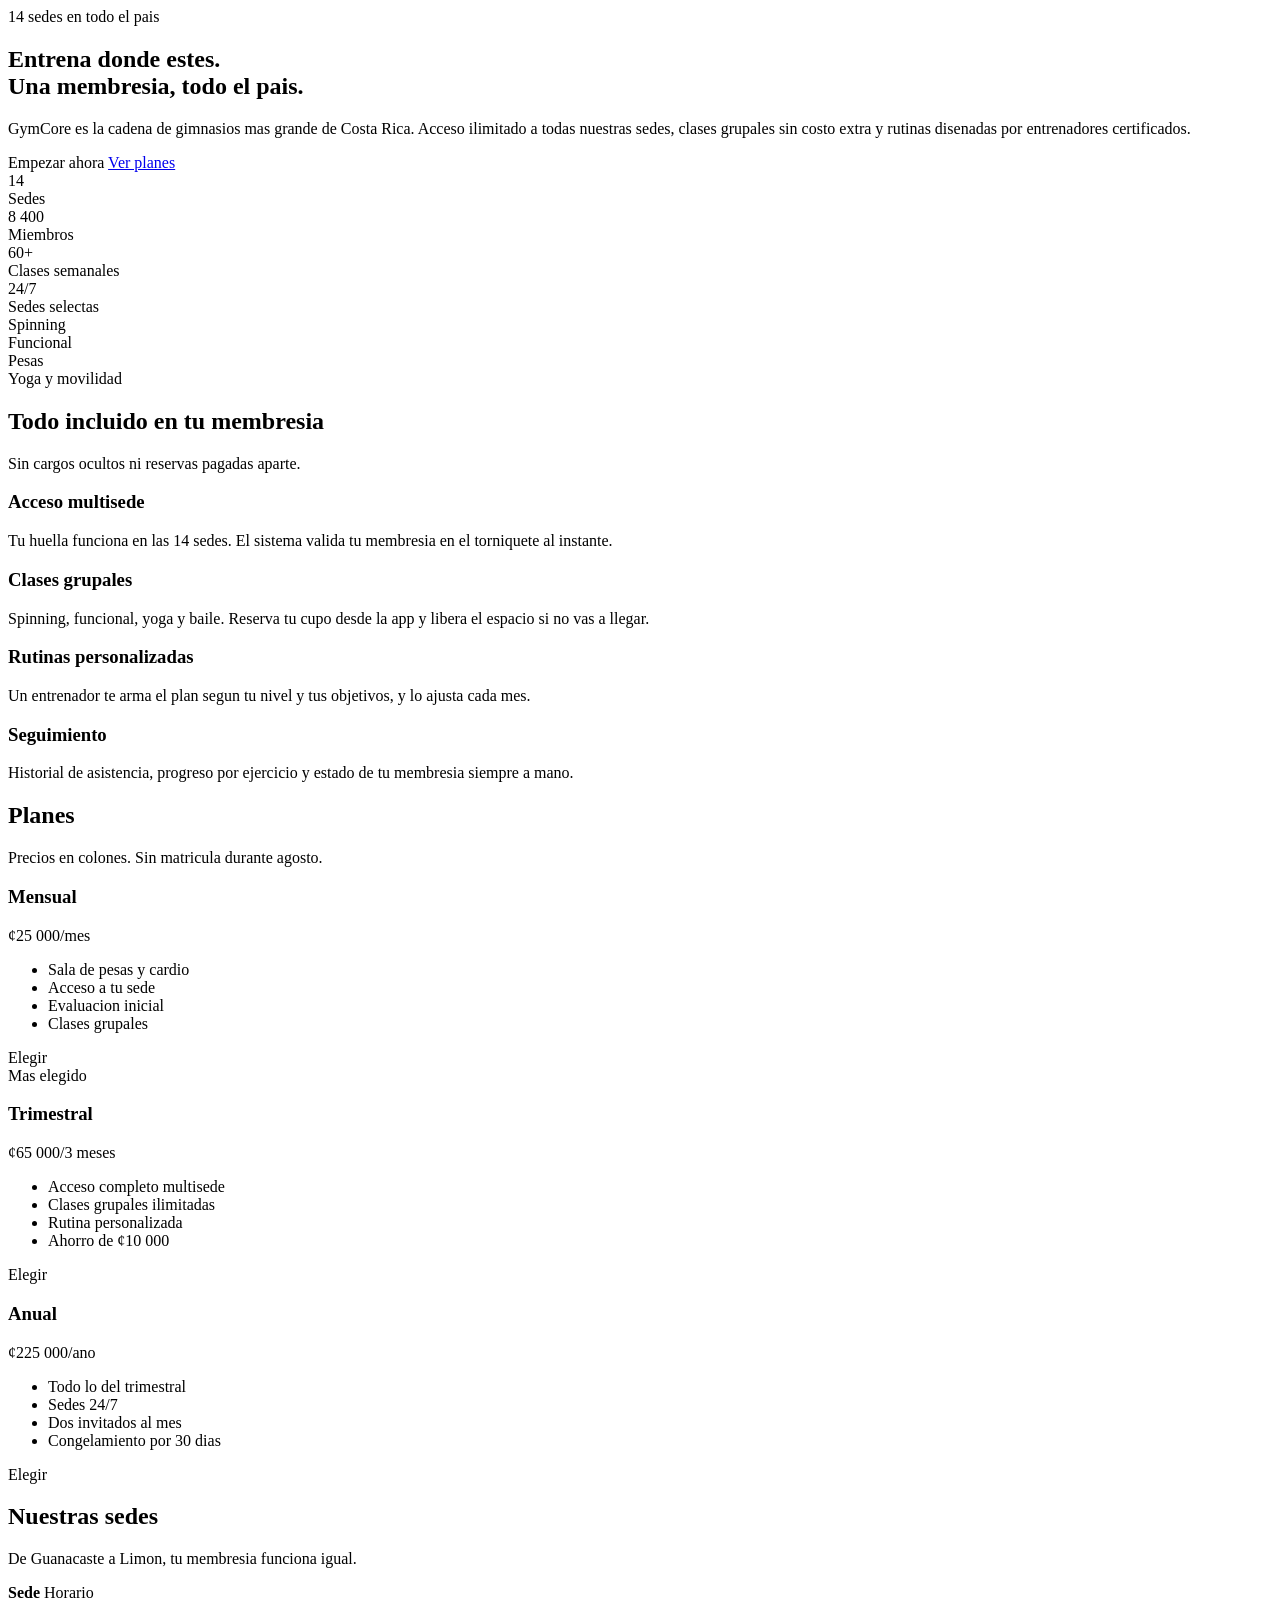
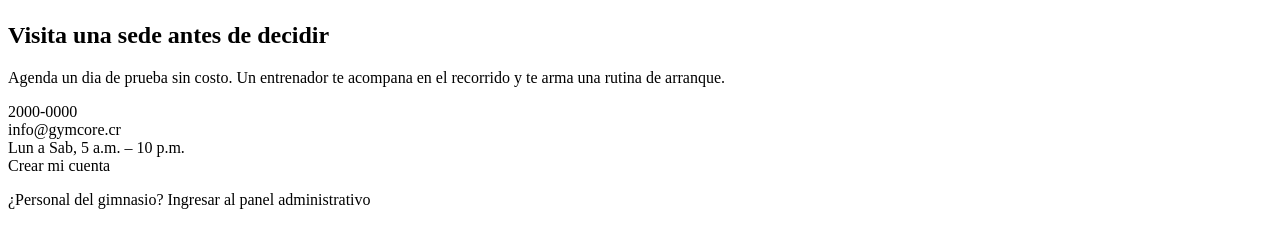
<file: lenguajesBD_Grupo06/src/main/resources/templates/paginas/index.html>
<!DOCTYPE html>
<html lang="es" xmlns:th="http://www.thymeleaf.org">
<head th:replace="~{fragments/layout :: head('Cadena nacional de gimnasios')}"></head>
<body>
<header th:replace="~{fragments/layout :: headerPublico('')}"></header>
 
<main>
 
  <!-- ================= HERO ================= -->
  <section class="gym-hero">
    <div class="container py-5">
      <div class="row align-items-center g-5 py-4">
        <div class="col-lg-6">
          <span class="gym-etiqueta">14 sedes en todo el pais</span>
          <h1 class="gym-titulo mt-3">
            Entrena donde estes.<br>
            <span>Una membresia, todo el pais.</span>
          </h1>
          <p class="gym-subtitulo mt-3">
            GymCore es la cadena de gimnasios mas grande de Costa Rica. Acceso
            ilimitado a todas nuestras sedes, clases grupales sin costo extra y
            rutinas disenadas por entrenadores certificados.
          </p>
          <div class="d-flex flex-wrap gap-2 mt-4">
            <a class="btn btn-gym btn-lg" th:href="@{/registro}">
              <i class="bi bi-person-plus"></i> Empezar ahora
            </a>
            <a class="btn btn-gym-outline btn-lg" href="#planes">Ver planes</a>
          </div>
          <div class="d-flex flex-wrap gap-4 mt-5">
            <div><div class="gym-dato">14</div><div class="gym-dato-txt">Sedes</div></div>
            <div><div class="gym-dato">8 400</div><div class="gym-dato-txt">Miembros</div></div>
            <div><div class="gym-dato">60+</div><div class="gym-dato-txt">Clases semanales</div></div>
            <div><div class="gym-dato">24/7</div><div class="gym-dato-txt">Sedes selectas</div></div>
          </div>
        </div>
 
        <div class="col-lg-6">
          <!-- Composicion decorativa con iconos: sustituir por fotos reales
               colocandolas en /static/img y usando <img th:src="@{/img/...}">. -->
          <div class="gym-mosaico">
            <div class="gym-mosaico-celda grande">
              <i class="bi bi-bicycle"></i><span>Spinning</span>
            </div>
            <div class="gym-mosaico-celda">
              <i class="bi bi-heart-pulse"></i><span>Funcional</span>
            </div>
            <div class="gym-mosaico-celda">
              <i class="bi bi-trophy"></i><span>Pesas</span>
            </div>
            <div class="gym-mosaico-celda ancha">
              <i class="bi bi-person-arms-up"></i><span>Yoga y movilidad</span>
            </div>
          </div>
        </div>
      </div>
    </div>
  </section>
 
  <!-- ================= SERVICIOS ================= -->
  <section id="servicios" class="container py-5">
    <div class="text-center mb-5">
      <h2 class="h3">Todo incluido en tu membresia</h2>
      <p class="text-secondary">Sin cargos ocultos ni reservas pagadas aparte.</p>
    </div>
 
    <div class="row g-3">
      <div class="col-md-6 col-lg-3">
        <div class="gym-panel gym-servicio h-100">
          <i class="bi bi-door-open"></i>
          <h3>Acceso multisede</h3>
          <p>Tu huella funciona en las 14 sedes. El sistema valida tu membresia
             en el torniquete al instante.</p>
        </div>
      </div>
      <div class="col-md-6 col-lg-3">
        <div class="gym-panel gym-servicio h-100">
          <i class="bi bi-calendar-check"></i>
          <h3>Clases grupales</h3>
          <p>Spinning, funcional, yoga y baile. Reserva tu cupo desde la app
             y libera el espacio si no vas a llegar.</p>
        </div>
      </div>
      <div class="col-md-6 col-lg-3">
        <div class="gym-panel gym-servicio h-100">
          <i class="bi bi-clipboard-pulse"></i>
          <h3>Rutinas personalizadas</h3>
          <p>Un entrenador te arma el plan segun tu nivel y tus objetivos, y lo
             ajusta cada mes.</p>
        </div>
      </div>
      <div class="col-md-6 col-lg-3">
        <div class="gym-panel gym-servicio h-100">
          <i class="bi bi-graph-up-arrow"></i>
          <h3>Seguimiento</h3>
          <p>Historial de asistencia, progreso por ejercicio y estado de tu
             membresia siempre a mano.</p>
        </div>
      </div>
    </div>
  </section>
 
  <!-- ================= PLANES ================= -->
  <section id="planes" class="gym-franja py-5">
    <div class="container">
      <div class="text-center mb-5">
        <h2 class="h3">Planes</h2>
        <p class="text-secondary">Precios en colones. Sin matricula durante agosto.</p>
      </div>
 
      <div class="row g-3 justify-content-center">
        <div class="col-md-6 col-lg-4">
          <div class="gym-panel gym-plan h-100">
            <h3>Mensual</h3>
            <div class="gym-precio">&cent;25 000<span>/mes</span></div>
            <ul>
              <li><i class="bi bi-check2"></i> Sala de pesas y cardio</li>
              <li><i class="bi bi-check2"></i> Acceso a tu sede</li>
              <li><i class="bi bi-check2"></i> Evaluacion inicial</li>
              <li class="apagado"><i class="bi bi-x"></i> Clases grupales</li>
            </ul>
            <a class="btn btn-gym-outline w-100" th:href="@{/registro}">Elegir</a>
          </div>
        </div>
 
        <div class="col-md-6 col-lg-4">
          <div class="gym-panel gym-plan destacado h-100">
            <span class="gym-cinta">Mas elegido</span>
            <h3>Trimestral</h3>
            <div class="gym-precio">&cent;65 000<span>/3 meses</span></div>
            <ul>
              <li><i class="bi bi-check2"></i> Acceso completo multisede</li>
              <li><i class="bi bi-check2"></i> Clases grupales ilimitadas</li>
              <li><i class="bi bi-check2"></i> Rutina personalizada</li>
              <li><i class="bi bi-check2"></i> Ahorro de &cent;10 000</li>
            </ul>
            <a class="btn btn-gym w-100" th:href="@{/registro}">Elegir</a>
          </div>
        </div>
 
        <div class="col-md-6 col-lg-4">
          <div class="gym-panel gym-plan h-100">
            <h3>Anual</h3>
            <div class="gym-precio">&cent;225 000<span>/ano</span></div>
            <ul>
              <li><i class="bi bi-check2"></i> Todo lo del trimestral</li>
              <li><i class="bi bi-check2"></i> Sedes 24/7</li>
              <li><i class="bi bi-check2"></i> Dos invitados al mes</li>
              <li><i class="bi bi-check2"></i> Congelamiento por 30 dias</li>
            </ul>
            <a class="btn btn-gym-outline w-100" th:href="@{/registro}">Elegir</a>
          </div>
        </div>
      </div>
    </div>
  </section>
 
  <!-- ================= SEDES ================= -->
  <section id="sedes" class="container py-5">
    <div class="text-center mb-5">
      <h2 class="h3">Nuestras sedes</h2>
      <p class="text-secondary">De Guanacaste a Limon, tu membresia funciona igual.</p>
    </div>
 
    <div class="row g-3">
      <div class="col-6 col-md-4 col-lg-3" th:each="sede : ${sedes}">
        <div class="gym-panel gym-sede">
          <i class="bi bi-geo-alt-fill"></i>
          <div>
            <strong th:text="${sede.nombre}">Sede</strong>
            <span th:text="${sede.horario}">Horario</span>
          </div>
        </div>
      </div>
    </div>
  </section>
 
  <!-- ================= CONTACTO ================= -->
  <section id="contacto" class="gym-franja py-5">
    <div class="container">
      <div class="row align-items-center g-4">
        <div class="col-lg-7">
          <h2 class="h3">Visita una sede antes de decidir</h2>
          <p class="text-secondary mb-4">
            Agenda un dia de prueba sin costo. Un entrenador te acompana en el
            recorrido y te arma una rutina de arranque.
          </p>
          <div class="d-flex flex-wrap gap-4">
            <div><i class="bi bi-telephone me-2"></i>2000-0000</div>
            <div><i class="bi bi-envelope me-2"></i>info@gymcore.cr</div>
            <div><i class="bi bi-clock me-2"></i>Lun a Sab, 5 a.m. &ndash; 10 p.m.</div>
          </div>
        </div>
        <div class="col-lg-5 text-lg-end">
          <a class="btn btn-gym btn-lg" th:href="@{/registro}">
            <i class="bi bi-person-plus"></i> Crear mi cuenta
          </a>
          <p class="text-secondary small mt-3 mb-0">
            &iquest;Personal del gimnasio?
            <a th:href="@{/login}">Ingresar al panel administrativo</a>
          </p>
        </div>
      </div>
    </div>
  </section>
 
</main>
 
<footer th:replace="~{fragments/layout :: footer}"></footer>
<th:block th:replace="~{fragments/layout :: scripts}"></th:block>
</body>
</html>
</file>
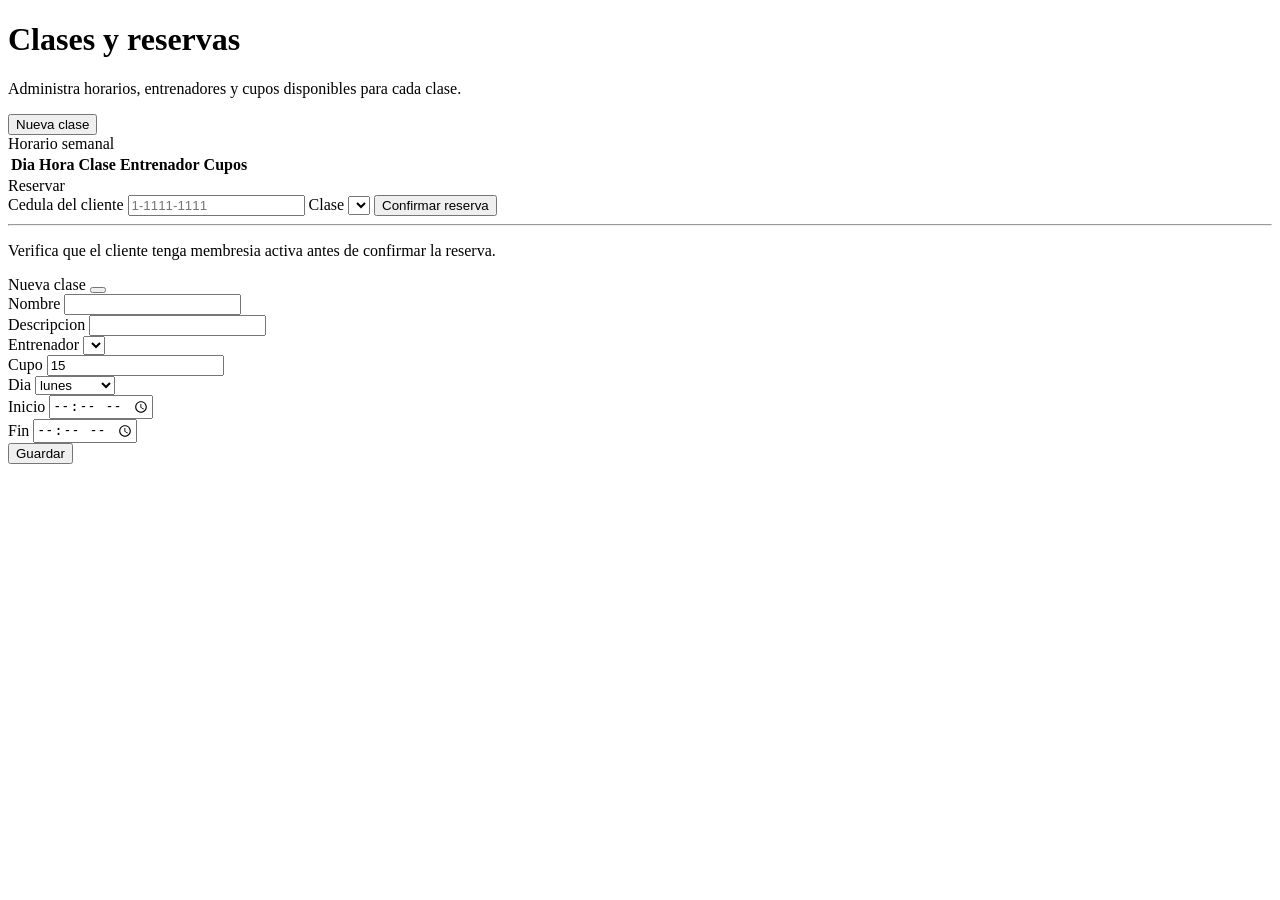
<file: lenguajesBD_Grupo06/src/main/resources/templates/paginas/clases.html>
<!DOCTYPE html>
<html lang="es" xmlns:th="http://www.thymeleaf.org">
<head th:replace="~{fragments/layout :: head('Clases')}"></head>
<body>
<header th:replace="~{fragments/layout :: header('clases')}"></header>
<div th:replace="~{fragments/layout :: avisos}"></div>

<main class="container-fluid px-4 py-4">

  <div class="d-flex flex-wrap justify-content-between align-items-center gap-2 mb-4">
    <div>
      <h1 class="h4 mb-1">Clases y reservas</h1>
      <p class="text-secondary mb-0">
        Administra horarios, entrenadores y cupos disponibles para cada clase.
      </p>
    </div>
    <button class="btn btn-gym" data-bs-toggle="modal" data-bs-target="#modalClase">
      <i class="bi bi-plus-lg"></i> Nueva clase
    </button>
  </div>

  <div class="row g-3">
    <div class="col-lg-8">
      <section class="gym-panel">
        <div class="gym-panel-cabecera"><i class="bi bi-calendar-week me-2"></i>Horario semanal</div>
        <div class="table-responsive">
          <table class="table table-borderless mb-0">
            <thead>
              <tr><th>Dia</th><th>Hora</th><th>Clase</th><th>Entrenador</th>
                  <th>Cupos</th><th></th></tr>
            </thead>
            <tbody id="tablaClases"></tbody>
          </table>
        </div>
      </section>
    </div>

    <div class="col-lg-4">
      <section class="gym-panel">
        <div class="gym-panel-cabecera"><i class="bi bi-bookmark-plus me-2"></i>Reservar</div>
        <div class="gym-panel-cuerpo">
          <form id="formReserva" autocomplete="off">
            <label class="form-label">Cedula del cliente</label>
            <input class="form-control mb-3" name="cedula" required placeholder="1-1111-1111">

            <label class="form-label">Clase</label>
            <select class="form-select mb-3" name="idClase" id="selectClase" required></select>

            <button class="btn btn-gym w-100" type="submit">
              <i class="bi bi-check2-circle"></i> Confirmar reserva
            </button>
          </form>

          <hr class="my-4" style="border-color: var(--gym-borde)">
          <p class="text-secondary small mb-0">
            Verifica que el cliente tenga membresia activa antes de confirmar la reserva.
          </p>
        </div>
      </section>
    </div>
  </div>

</main>

<div class="modal fade" id="modalClase" tabindex="-1">
  <div class="modal-dialog modal-dialog-centered">
    <div class="modal-content gym-panel">
      <div class="gym-panel-cabecera">
        <span>Nueva clase</span>
        <button class="btn-close btn-close-white" data-bs-dismiss="modal"></button>
      </div>
      <form id="formClase" class="gym-panel-cuerpo" autocomplete="off">
        <div class="row g-3">
          <div class="col-12">
            <label class="form-label">Nombre</label>
            <input class="form-control" name="nombre" required maxlength="60">
          </div>
          <div class="col-12">
            <label class="form-label">Descripcion</label>
            <input class="form-control" name="descripcion" maxlength="300">
          </div>
          <div class="col-8">
            <label class="form-label">Entrenador</label>
            <select class="form-select" name="idEntrenador" id="selectEntrenador" required></select>
          </div>
          <div class="col-4">
            <label class="form-label">Cupo</label>
            <input class="form-control" type="number" name="cupoMaximo" min="1" value="15" required>
          </div>
          <div class="col-4">
            <label class="form-label">Dia</label>
            <select class="form-select" name="diaSemana" required>
              <option>lunes</option><option>martes</option><option>miercoles</option>
              <option>jueves</option><option>viernes</option><option>sabado</option>
              <option>domingo</option>
            </select>
          </div>
          <div class="col-4">
            <label class="form-label">Inicio</label>
            <input class="form-control" type="time" name="horaInicio" required>
          </div>
          <div class="col-4">
            <label class="form-label">Fin</label>
            <input class="form-control" type="time" name="horaFin" required>
          </div>
        </div>
        <button class="btn btn-gym w-100 mt-4" type="submit">Guardar</button>
      </form>
    </div>
  </div>
</div>

<footer th:replace="~{fragments/layout :: footer}"></footer>
<th:block th:replace="~{fragments/layout :: scripts}"></th:block>

<script>
async function cargarClases() {
  const tbody = document.getElementById('tablaClases');
  const select = document.getElementById('selectClase');
  try {
    const clases = await api.get('/clases');
    if (!clases.length) {
      select.innerHTML = '<option value="">Sin clases</option>';
      return filaVacia(tbody, 6, 'No hay clases programadas.');
    }

    tbody.innerHTML = clases.map(c => {
      const lleno = c.cuposDisponibles <= 0;
      return `
      <tr>
        <td class="text-capitalize">${limpio(c.diaSemana)}</td>
        <td>${limpio(c.horaInicio)} - ${limpio(c.horaFin)}</td>
        <td>${limpio(c.nombre)}</td>
        <td class="text-secondary">${limpio(c.entrenador)}</td>
        <td>
          <span class="gym-chip ${lleno ? 'cancelada' : 'activa'}">
            ${c.cuposDisponibles} / ${c.cupoMaximo}
          </span>
        </td>
        <td class="text-end">
          <button class="btn btn-sm btn-gym-outline" data-asistentes="${c.idClase}">
            <i class="bi bi-people"></i>
          </button>
        </td>
      </tr>`;
    }).join('');

    select.innerHTML = clases.map(c =>
      `<option value="${c.idClase}">${limpio(c.nombre)} — ${limpio(c.diaSemana)} ${limpio(c.horaInicio)} (${c.cuposDisponibles} libres)</option>`
    ).join('');

  } catch (e) { filaVacia(tbody, 6, e.message); }
}

async function cargarEntrenadores() {
  try {
    const entrenadores = await api.get('/auth/entrenadores');
    document.getElementById('selectEntrenador').innerHTML = entrenadores.map(e =>
      `<option value="${e.idUsuario}">${limpio(e.nombre)} ${limpio(e.apellido)}` +
      `${e.especialidad ? ' — ' + limpio(e.especialidad) : ''}</option>`).join('');
  } catch (e) { avisar(e.message, 'error'); }
}

document.getElementById('formReserva').addEventListener('submit', async (ev) => {
  ev.preventDefault();
  const datos = datosDe(ev.target);
  datos.idClase = Number(datos.idClase);
  try {
    const r = await api.post('/reservas', datos);
    avisar(r.mensaje, 'ok');
    ev.target.reset();
    cargarClases();
  } catch (e) { avisar(e.message, 'error'); }
});

document.getElementById('formClase').addEventListener('submit', async (ev) => {
  ev.preventDefault();
  const datos = datosDe(ev.target);
  datos.idEntrenador = Number(datos.idEntrenador);
  datos.cupoMaximo = Number(datos.cupoMaximo);
  try {
    await api.post('/clases', datos);
    avisar('Clase creada.', 'ok');
    ev.target.reset();
    bootstrap.Modal.getInstance(document.getElementById('modalClase')).hide();
    cargarClases();
  } catch (e) { avisar(e.message, 'error'); }
});

document.getElementById('tablaClases').addEventListener('click', async (ev) => {
  const boton = ev.target.closest('[data-asistentes]');
  if (!boton) return;
  try {
    const reservas = await api.get(`/clases/${boton.dataset.asistentes}/reservas`);
    avisar(reservas.length
      ? `${reservas.length} reserva(s) confirmada(s).`
      : 'Nadie ha reservado esta clase.', 'info');
  } catch (e) { avisar(e.message, 'error'); }
});

document.addEventListener('DOMContentLoaded', () => {
  cargarClases();
  cargarEntrenadores();
});
</script>
</body>
</html>
</file>
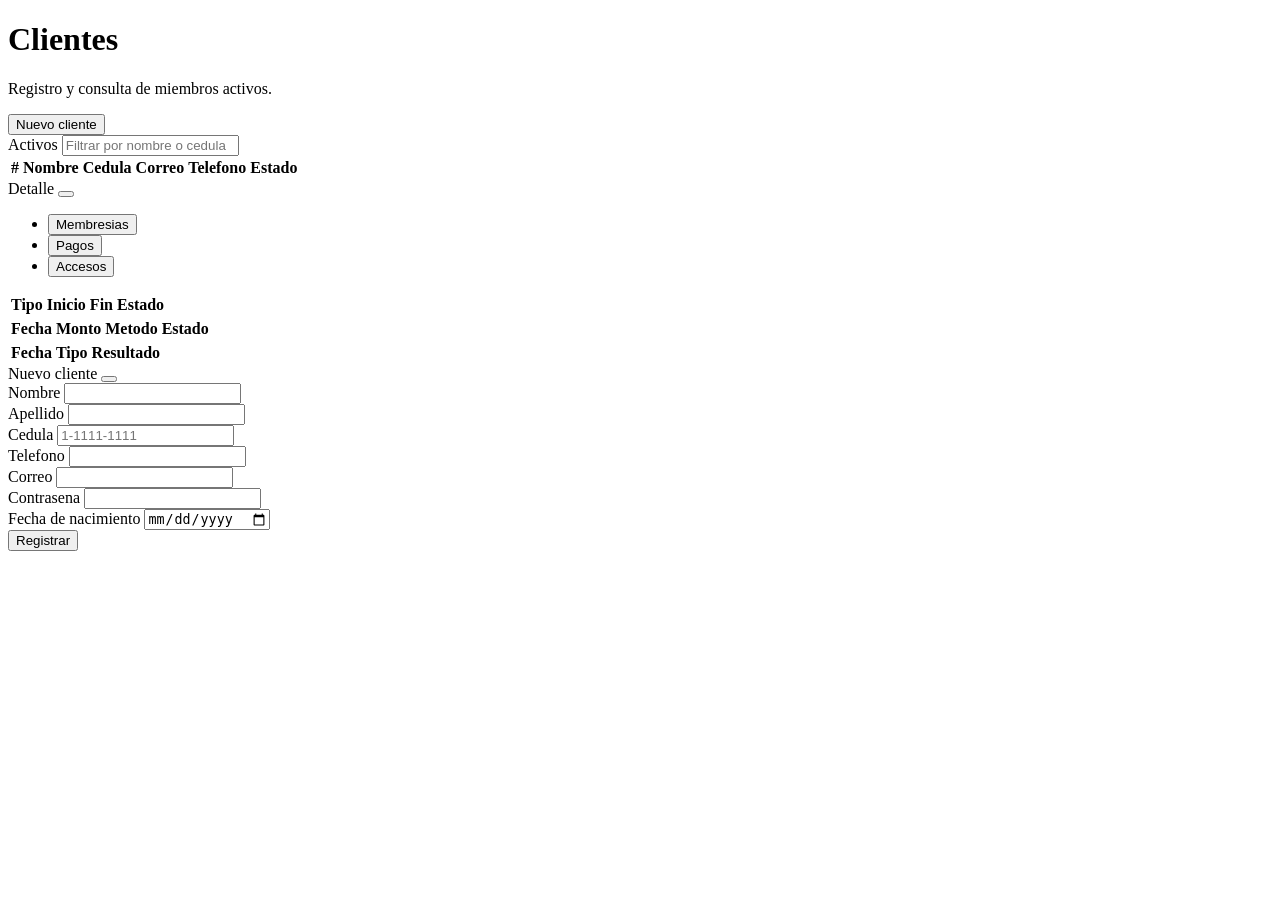
<file: lenguajesBD_Grupo06/src/main/resources/templates/paginas/clientes.html>
<!DOCTYPE html>
<html lang="es" xmlns:th="http://www.thymeleaf.org">
<head th:replace="~{fragments/layout :: head('Clientes')}"></head>
<body>
<header th:replace="~{fragments/layout :: header('clientes')}"></header>
<div th:replace="~{fragments/layout :: avisos}"></div>

<main class="container-fluid px-4 py-4">

  <div class="d-flex flex-wrap justify-content-between align-items-center gap-2 mb-4">
    <div>
      <h1 class="h4 mb-1">Clientes</h1>
      <p class="text-secondary mb-0">Registro y consulta de miembros activos.</p>
    </div>
    <button class="btn btn-gym" data-bs-toggle="modal" data-bs-target="#modalCliente">
      <i class="bi bi-person-plus"></i> Nuevo cliente
    </button>
  </div>

  <section class="gym-panel">
    <div class="gym-panel-cabecera">
      <span><i class="bi bi-people me-2"></i>Activos</span>
      <input class="form-control form-control-sm w-auto" id="buscar"
             placeholder="Filtrar por nombre o cedula">
    </div>
    <div class="table-responsive">
      <table class="table table-borderless mb-0">
        <thead>
          <tr><th>#</th><th>Nombre</th><th>Cedula</th><th>Correo</th>
              <th>Telefono</th><th>Estado</th><th></th></tr>
        </thead>
        <tbody id="tablaClientes"></tbody>
      </table>
    </div>
  </section>

  <!-- Detalle: membresias, pagos y accesos del cliente seleccionado -->
  <section class="gym-panel mt-3 d-none" id="panelDetalle">
    <div class="gym-panel-cabecera">
      <span id="detalleTitulo">Detalle</span>
      <button class="btn btn-sm btn-gym-outline" id="cerrarDetalle">
        <i class="bi bi-x-lg"></i>
      </button>
    </div>
    <div class="gym-panel-cuerpo">
      <ul class="nav nav-tabs mb-3" role="tablist">
        <li class="nav-item"><button class="nav-link active" data-bs-toggle="tab"
            data-bs-target="#tabMembresias">Membresias</button></li>
        <li class="nav-item"><button class="nav-link" data-bs-toggle="tab"
            data-bs-target="#tabPagos">Pagos</button></li>
        <li class="nav-item"><button class="nav-link" data-bs-toggle="tab"
            data-bs-target="#tabAccesos">Accesos</button></li>
      </ul>
      <div class="tab-content">
        <div class="tab-pane fade show active" id="tabMembresias">
          <table class="table table-borderless mb-0">
            <thead><tr><th>Tipo</th><th>Inicio</th><th>Fin</th><th>Estado</th></tr></thead>
            <tbody id="tablaMembresias"></tbody>
          </table>
        </div>
        <div class="tab-pane fade" id="tabPagos">
          <table class="table table-borderless mb-0">
            <thead><tr><th>Fecha</th><th>Monto</th><th>Metodo</th><th>Estado</th></tr></thead>
            <tbody id="tablaPagos"></tbody>
          </table>
        </div>
        <div class="tab-pane fade" id="tabAccesos">
          <table class="table table-borderless mb-0">
            <thead><tr><th>Fecha</th><th>Tipo</th><th>Resultado</th></tr></thead>
            <tbody id="tablaAccesosCliente"></tbody>
          </table>
        </div>
      </div>
    </div>
  </section>

</main>

<!-- Alta de cliente: POST /api/auth/registro/cliente -->
<div class="modal fade" id="modalCliente" tabindex="-1">
  <div class="modal-dialog modal-dialog-centered">
    <div class="modal-content gym-panel">
      <div class="gym-panel-cabecera">
        <span>Nuevo cliente</span>
        <button class="btn-close btn-close-white" data-bs-dismiss="modal"></button>
      </div>
      <form id="formCliente" class="gym-panel-cuerpo" autocomplete="off">
        <div class="row g-3">
          <div class="col-6">
            <label class="form-label">Nombre</label>
            <input class="form-control" name="nombre" required maxlength="50">
          </div>
          <div class="col-6">
            <label class="form-label">Apellido</label>
            <input class="form-control" name="apellido" required maxlength="50">
          </div>
          <div class="col-6">
            <label class="form-label">Cedula</label>
            <input class="form-control" name="cedula" required maxlength="20"
                   placeholder="1-1111-1111">
          </div>
          <div class="col-6">
            <label class="form-label">Telefono</label>
            <input class="form-control" name="telefono" maxlength="20">
          </div>
          <div class="col-12">
            <label class="form-label">Correo</label>
            <input class="form-control" type="email" name="correo" required maxlength="150">
          </div>
          <div class="col-6">
            <label class="form-label">Contrasena</label>
            <input class="form-control" type="password" name="password" required minlength="8">
          </div>
          <div class="col-6">
            <label class="form-label">Fecha de nacimiento</label>
            <input class="form-control" type="date" name="fechaNacimiento">
          </div>
        </div>
        <button class="btn btn-gym w-100 mt-4" type="submit">Registrar</button>
      </form>
    </div>
  </div>
</div>

<footer th:replace="~{fragments/layout :: footer}"></footer>
<th:block th:replace="~{fragments/layout :: scripts}"></th:block>

<script>
let clientes = [];

function pintarClientes(lista) {
  const tbody = document.getElementById('tablaClientes');
  if (!lista.length) return filaVacia(tbody, 7, 'No hay clientes activos.');

  tbody.innerHTML = lista.map(c => `
    <tr>
      <td class="text-secondary">${c.idCliente}</td>
      <td>${limpio(c.nombre)} ${limpio(c.apellido)}</td>
      <td>${limpio(c.cedula)}</td>
      <td class="text-secondary">${limpio(c.correo)}</td>
      <td>${limpio(c.telefono) || '\u2014'}</td>
      <td>${chip(c.estado)}</td>
      <td class="text-end">
        <button class="btn btn-sm btn-gym-outline" data-ver="${c.idCliente}"
                data-nombre="${limpio(c.nombre)} ${limpio(c.apellido)}">
          <i class="bi bi-eye"></i>
        </button>
      </td>
    </tr>`).join('');
}

async function cargarClientes() {
  try {
    clientes = await api.get('/clientes');
    pintarClientes(clientes);
  } catch (e) {
    filaVacia(document.getElementById('tablaClientes'), 7, e.message);
  }
}

document.getElementById('buscar').addEventListener('input', (ev) => {
  const texto = ev.target.value.toLowerCase();
  pintarClientes(clientes.filter(c =>
    (c.nombre + ' ' + c.apellido + ' ' + c.cedula).toLowerCase().includes(texto)));
});

document.getElementById('tablaClientes').addEventListener('click', async (ev) => {
  const boton = ev.target.closest('[data-ver]');
  if (!boton) return;
  await abrirDetalle(boton.dataset.ver, boton.dataset.nombre);
});

async function abrirDetalle(idCliente, nombre) {
  document.getElementById('panelDetalle').classList.remove('d-none');
  document.getElementById('detalleTitulo').textContent = 'Detalle de ' + nombre;

  try {
    const membresias = await api.get('/membresias/cliente/' + idCliente);
    const tb = document.getElementById('tablaMembresias');
    membresias.length
      ? tb.innerHTML = membresias.map(m => `
          <tr><td>${limpio(m.tipo)}</td><td>${fecha(m.fechaInicio)}</td>
              <td>${fecha(m.fechaFin)}</td><td>${chip(m.estado)}</td></tr>`).join('')
      : filaVacia(tb, 4, 'Sin membresias.');
  } catch (e) { avisar(e.message, 'error'); }

  try {
    const pagos = await api.get('/pagos/cliente/' + idCliente);
    const tb = document.getElementById('tablaPagos');
    pagos.length
      ? tb.innerHTML = pagos.map(p => `
          <tr><td>${fecha(p.fechaPago)}</td><td>${colones(p.monto)}</td>
              <td>${limpio(p.metodoPago)}</td><td>${chip(p.estado)}</td></tr>`).join('')
      : filaVacia(tb, 4, 'Sin pagos.');
  } catch (e) { avisar(e.message, 'error'); }

  try {
    const accesos = await api.get('/accesos/cliente/' + idCliente);
    const tb = document.getElementById('tablaAccesosCliente');
    accesos.length
      ? tb.innerHTML = accesos.map(a => `
          <tr><td>${fechaHora(a.fechaHora)}</td><td>${limpio(a.tipo)}</td>
              <td>${chip(a.resultado)}</td></tr>`).join('')
      : filaVacia(tb, 3, 'Sin accesos registrados.');
  } catch (e) { avisar(e.message, 'error'); }
}

document.getElementById('cerrarDetalle').addEventListener('click',
  () => document.getElementById('panelDetalle').classList.add('d-none'));

document.getElementById('formCliente').addEventListener('submit', async (ev) => {
  ev.preventDefault();
  try {
    const r = await api.post('/auth/registro/cliente', datosDe(ev.target));
    avisar(r.mensaje, 'ok');
    ev.target.reset();
    bootstrap.Modal.getInstance(document.getElementById('modalCliente')).hide();
    cargarClientes();
  } catch (e) { avisar(e.message, 'error'); }
});

document.addEventListener('DOMContentLoaded', cargarClientes);
</script>
</body>
</html>
</file>
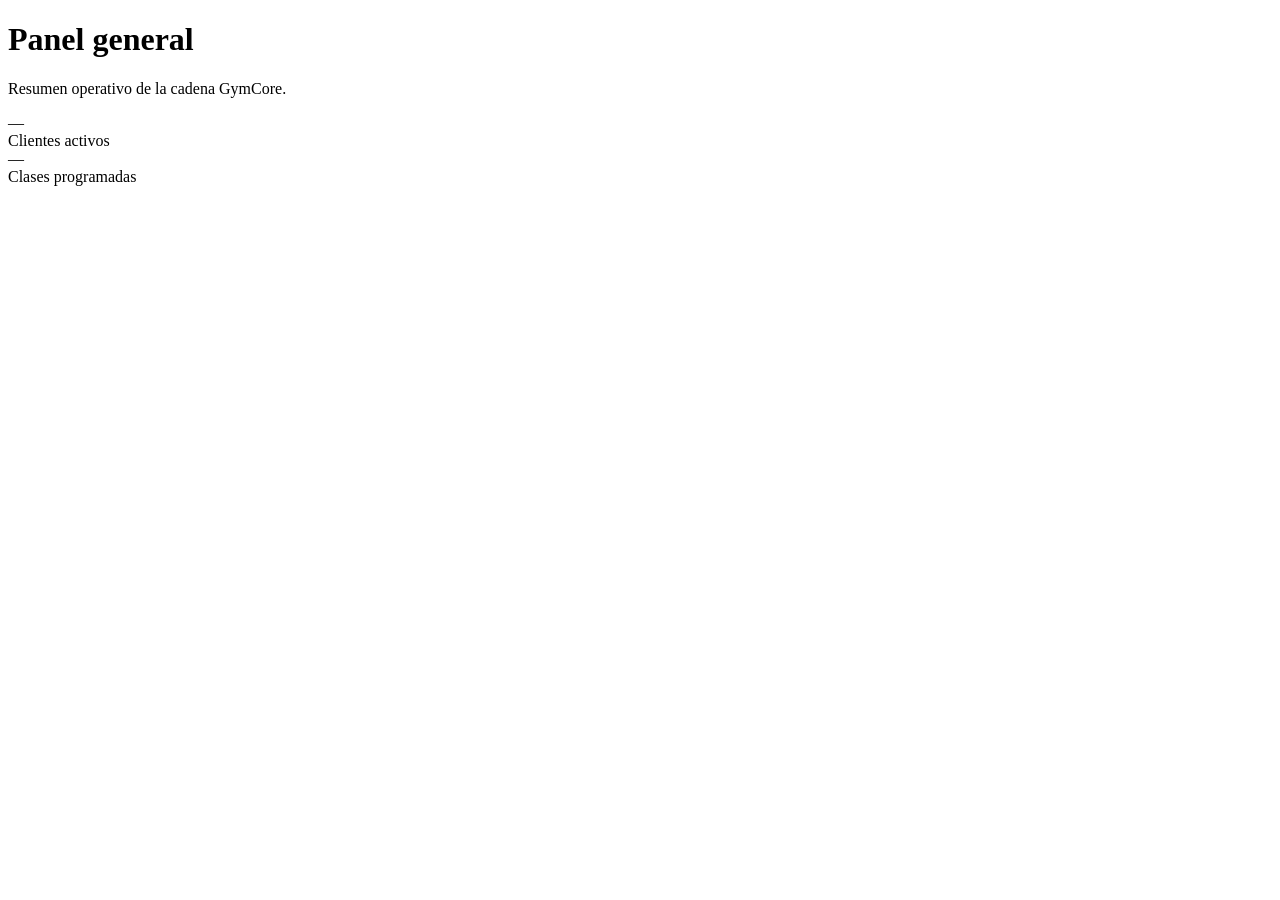
<file: lenguajesBD_Grupo06/src/main/resources/templates/paginas/inicio.html>
<!DOCTYPE html>
<html lang="es" xmlns:th="http://www.thymeleaf.org">
<head th:replace="~{fragments/layout :: head('Inicio')}"></head>
<body>
<header th:replace="~{fragments/layout :: header('inicio')}"></header>
<div th:replace="~{fragments/layout :: avisos}"></div>

<main class="container-fluid px-4 py-4">

  <h1 class="h4 mb-1">Panel general</h1>
  <p class="text-secondary mb-4">Resumen operativo de la cadena GymCore.</p>

  <div class="row g-3 mb-4">
    <div class="col-12 col-md-6">
      <div class="gym-panel gym-tarjeta-metrica">
        <div class="gym-metrica-valor" id="mClientes">&mdash;</div>
        <div class="gym-metrica-titulo">Clientes activos</div>
      </div>
    </div>
    <div class="col-12 col-md-6">
      <div class="gym-panel gym-tarjeta-metrica">
        <div class="gym-metrica-valor" id="mClases">&mdash;</div>
        <div class="gym-metrica-titulo">Clases programadas</div>
      </div>
    </div>
  </div>

</main>

<footer th:replace="~{fragments/layout :: footer}"></footer>
<th:block th:replace="~{fragments/layout :: scripts}"></th:block>

<script>
document.addEventListener('DOMContentLoaded', async () => {

  try {
    const clientes = await api.get('/clientes');
    document.getElementById('mClientes').textContent = clientes.length;
  } catch (e) { avisar(e.message, 'error'); }

  try {
    const clases = await api.get('/clases');
    document.getElementById('mClases').textContent = clases.length;
  } catch (e) { /* ya avisado arriba si la base esta caida */ }



});
</script>
</body>
</html>
</file>
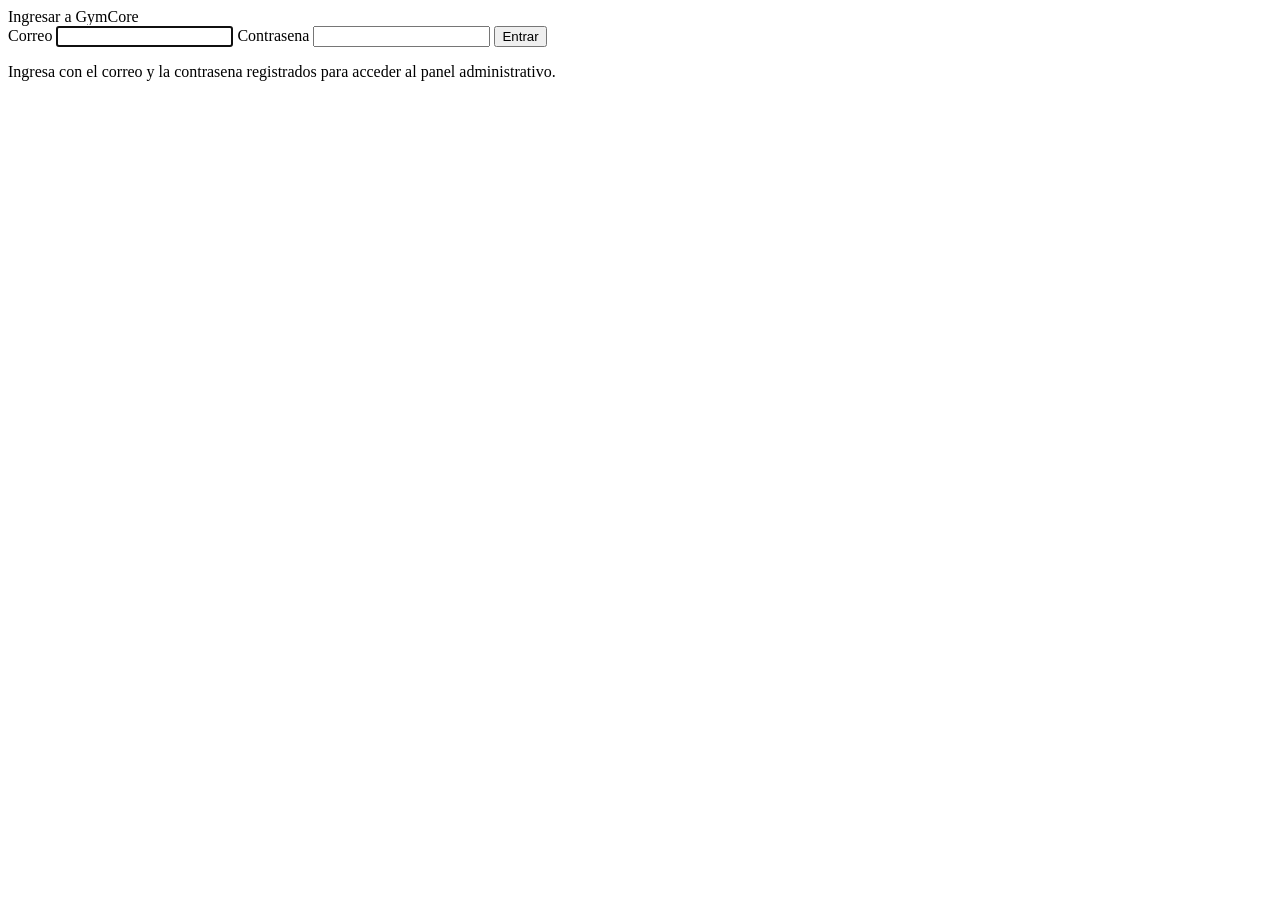
<file: lenguajesBD_Grupo06/src/main/resources/templates/paginas/login.html>
<!DOCTYPE html>
<html lang="es" xmlns:th="http://www.thymeleaf.org">
<head th:replace="~{fragments/layout :: head('Ingresar')}"></head>
<body>
<header th:replace="~{fragments/layout :: headerPublico('')}"></header>
<div th:replace="~{fragments/layout :: avisos}"></div>

<main class="container py-5">
  <div class="row justify-content-center">
    <div class="col-md-6 col-lg-5">

      <section class="gym-panel">
        <div class="gym-panel-cabecera">
          <span><i class="bi bi-box-arrow-in-right me-2"></i>Ingresar a GymCore</span>
        </div>
        <div class="gym-panel-cuerpo">
          <form id="formLogin" autocomplete="off">
            <label class="form-label">Correo</label>
            <input class="form-control mb-3" type="email" name="correo" required autofocus>

            <label class="form-label">Contrasena</label>
            <input class="form-control mb-4" type="password" name="password" required>

            <button class="btn btn-gym w-100" type="submit">Entrar</button>
          </form>

          <p class="text-secondary small mt-4 mb-0">
            Ingresa con el correo y la contrasena registrados para acceder al panel administrativo.
          </p>
        </div>
      </section>

    </div>
  </div>
</main>

<footer th:replace="~{fragments/layout :: footer}"></footer>
<th:block th:replace="~{fragments/layout :: scripts}"></th:block>

<script>
document.getElementById('formLogin').addEventListener('submit', async (ev) => {
  ev.preventDefault();
  try {
    const usuario = await api.post('/auth/login', datosDe(ev.target));
    avisar(`Bienvenido, ${usuario.nombre}.`, 'ok');
    setTimeout(() => window.location.href = '/panel', 900);
  } catch (e) { avisar(e.message, 'error'); }
});
</script>
</body>
</html>
</file>
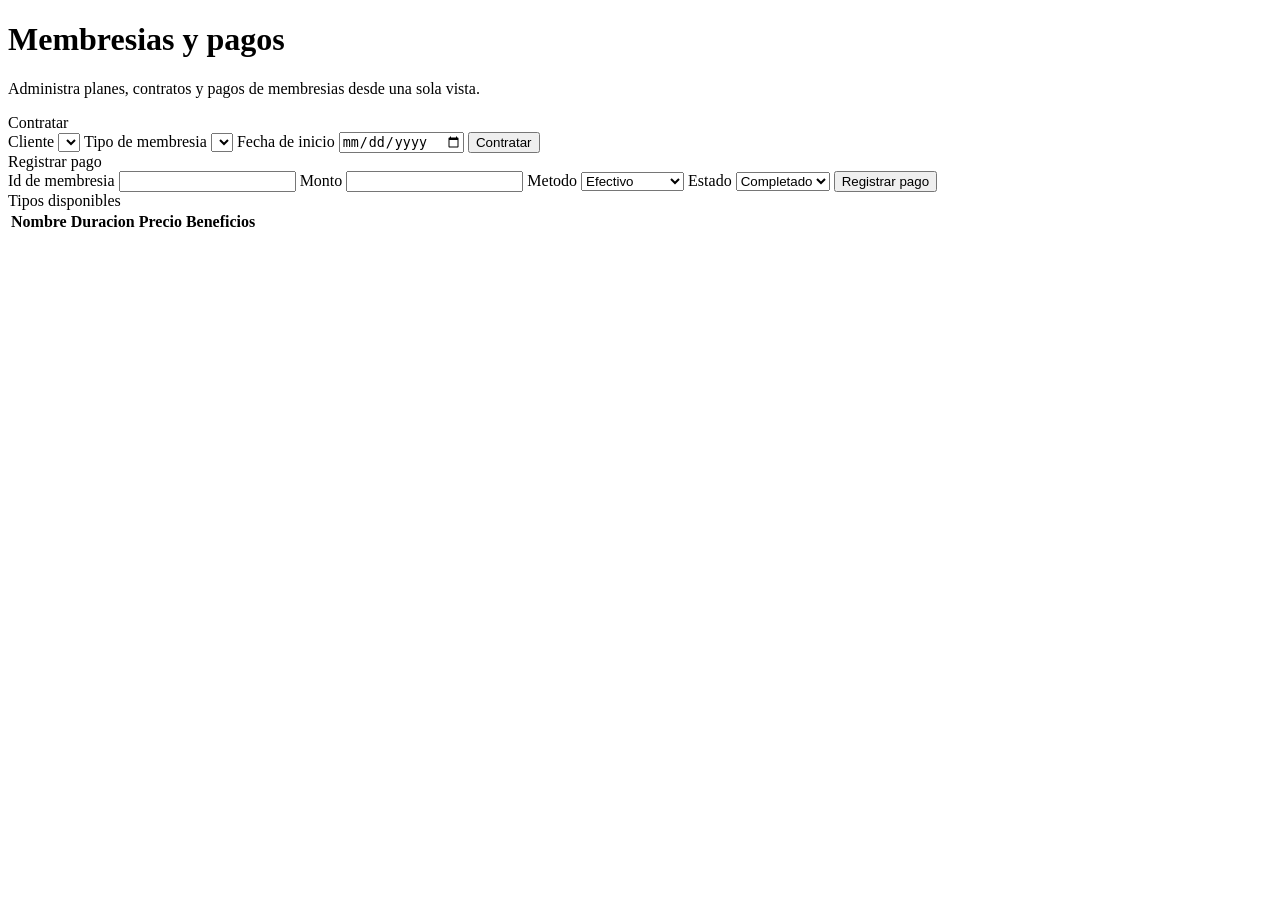
<file: lenguajesBD_Grupo06/src/main/resources/templates/paginas/membresias.html>
<!DOCTYPE html>
<html lang="es" xmlns:th="http://www.thymeleaf.org">
<head th:replace="~{fragments/layout :: head('Membresias')}"></head>
<body>
<header th:replace="~{fragments/layout :: header('membresias')}"></header>
<div th:replace="~{fragments/layout :: avisos}"></div>

<main class="container-fluid px-4 py-4">

  <h1 class="h4 mb-1">Membresias y pagos</h1>
  <p class="text-secondary mb-4">
    Administra planes, contratos y pagos de membresias desde una sola vista.
  </p>

  <div class="row g-3">
    <div class="col-lg-4">
      <section class="gym-panel mb-3">
        <div class="gym-panel-cabecera"><i class="bi bi-card-checklist me-2"></i>Contratar</div>
        <div class="gym-panel-cuerpo">
          <form id="formMembresia" autocomplete="off">
            <label class="form-label">Cliente</label>
            <select class="form-select mb-3" name="idCliente" id="selectCliente" required></select>

            <label class="form-label">Tipo de membresia</label>
            <select class="form-select mb-3" name="idTipoMembresia" id="selectTipo" required></select>

            <label class="form-label">Fecha de inicio</label>
            <input class="form-control mb-3" type="date" name="fechaInicio">

            <button class="btn btn-gym w-100" type="submit">Contratar</button>
          </form>
        </div>
      </section>

      <section class="gym-panel">
        <div class="gym-panel-cabecera"><i class="bi bi-cash-coin me-2"></i>Registrar pago</div>
        <div class="gym-panel-cuerpo">
          <form id="formPago" autocomplete="off">
            <label class="form-label">Id de membresia</label>
            <input class="form-control mb-3" type="number" name="idMembresia" required>

            <label class="form-label">Monto</label>
            <input class="form-control mb-3" type="number" step="0.01" min="0.01"
                   name="monto" required>

            <label class="form-label">Metodo</label>
            <select class="form-select mb-3" name="metodoPago" required>
              <option value="efectivo">Efectivo</option>
              <option value="tarjeta">Tarjeta</option>
              <option value="transferencia">Transferencia</option>
              <option value="sinpe">SINPE</option>
            </select>

            <label class="form-label">Estado</label>
            <select class="form-select mb-3" name="estado">
              <option value="completado">Completado</option>
              <option value="pendiente">Pendiente</option>
            </select>

            <button class="btn btn-gym w-100" type="submit">Registrar pago</button>
          </form>
        </div>
      </section>
    </div>

    <div class="col-lg-8">
      <section class="gym-panel mb-3">
        <div class="gym-panel-cabecera"><i class="bi bi-tags me-2"></i>Tipos disponibles</div>
        <div class="table-responsive">
          <table class="table table-borderless mb-0">
            <thead><tr><th>Nombre</th><th>Duracion</th><th>Precio</th><th>Beneficios</th></tr></thead>
            <tbody id="tablaTipos"></tbody>
          </table>
        </div>
      </section>
    </div>
  </div>

</main>

<footer th:replace="~{fragments/layout :: footer}"></footer>
<th:block th:replace="~{fragments/layout :: scripts}"></th:block>

<script>
async function cargarTipos() {
  try {
    const tipos = await api.get('/membresias/tipos');
    document.getElementById('tablaTipos').innerHTML = tipos.map(t => `
      <tr>
        <td>${limpio(t.nombre)}</td>
        <td>${t.duracionMeses} mes(es)</td>
        <td>${colones(t.precio)}</td>
        <td class="text-secondary">${limpio(t.beneficios) || '\u2014'}</td>
      </tr>`).join('');

    document.getElementById('selectTipo').innerHTML = tipos.map(t =>
      `<option value="${t.idTipoMembresia}">${limpio(t.nombre)} — ${colones(t.precio)}</option>`
    ).join('');
  } catch (e) { filaVacia(document.getElementById('tablaTipos'), 4, e.message); }
}

async function cargarClientes() {
  try {
    const clientes = await api.get('/clientes');
    document.getElementById('selectCliente').innerHTML = clientes.map(c =>
      `<option value="${c.idCliente}">${limpio(c.nombre)} ${limpio(c.apellido)} — ${limpio(c.cedula)}</option>`
    ).join('');
  } catch (e) { avisar(e.message, 'error'); }
}


document.getElementById('formMembresia').addEventListener('submit', async (ev) => {
  ev.preventDefault();
  const datos = datosDe(ev.target);
  datos.idCliente = Number(datos.idCliente);
  datos.idTipoMembresia = Number(datos.idTipoMembresia);
  try {
    const m = await api.post('/membresias', datos);
    avisar(`Membresia #${m.idMembresia} creada, vence ${fecha(m.fechaFin)}.`, 'ok');
  } catch (e) { avisar(e.message, 'error'); }
});

document.getElementById('formPago').addEventListener('submit', async (ev) => {
  ev.preventDefault();
  const datos = datosDe(ev.target);
  datos.idMembresia = Number(datos.idMembresia);
  datos.monto = Number(datos.monto);
  try {
    const r = await api.post('/pagos', datos);
    avisar(r.mensaje, 'ok');
    ev.target.reset();
  } catch (e) { avisar(e.message, 'error'); }
});

document.addEventListener('DOMContentLoaded', () => {
  cargarTipos();
  cargarClientes();
});
</script>
</body>
</html>
</file>
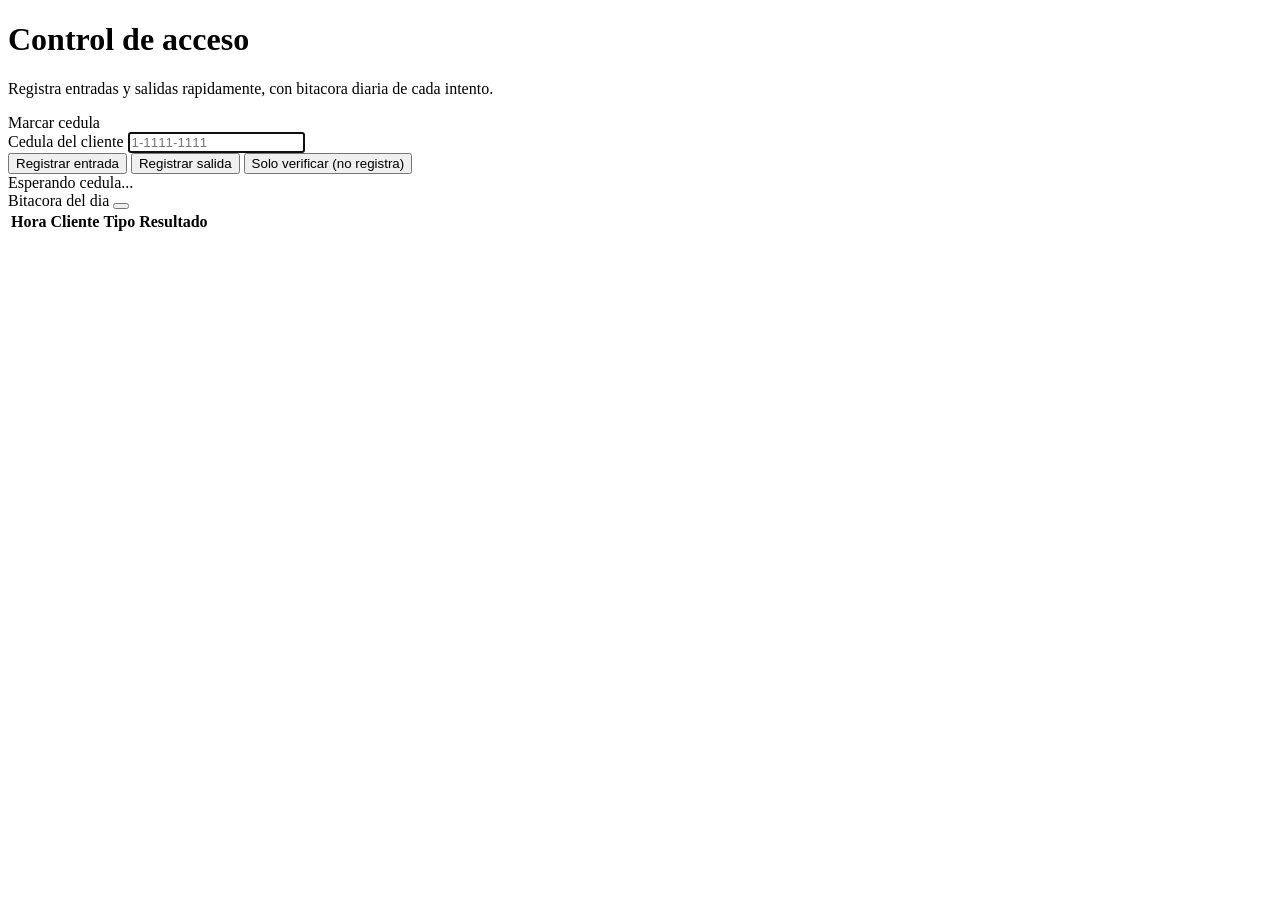
<file: lenguajesBD_Grupo06/src/main/resources/templates/paginas/recepcion.html>
<!DOCTYPE html>
<html lang="es" xmlns:th="http://www.thymeleaf.org">
<head th:replace="~{fragments/layout :: head('Recepcion')}"></head>
<body>
<header th:replace="~{fragments/layout :: header('recepcion')}"></header>
<div th:replace="~{fragments/layout :: avisos}"></div>

<main class="container-fluid px-4 py-4">

  <h1 class="h4 mb-1">Control de acceso</h1>
  <p class="text-secondary mb-4">
    Registra entradas y salidas rapidamente, con bitacora diaria de cada intento.
  </p>

  <div class="row g-3">
    <div class="col-lg-5">
      <section class="gym-panel">
        <div class="gym-panel-cabecera"><i class="bi bi-upc-scan me-2"></i>Marcar cedula</div>
        <div class="gym-panel-cuerpo">

          <form id="formAcceso" autocomplete="off">
            <label class="form-label" for="cedula">Cedula del cliente</label>
            <input class="form-control form-control-lg mb-3" id="cedula" name="cedula"
                   placeholder="1-1111-1111" required autofocus>

            <div class="d-grid gap-2">
              <button class="btn btn-gym btn-lg" type="submit" data-tipo="entrada">
                <i class="bi bi-box-arrow-in-right"></i> Registrar entrada
              </button>
              <button class="btn btn-gym-outline" type="button" id="btnSalida">
                <i class="bi bi-box-arrow-right"></i> Registrar salida
              </button>
              <button class="btn btn-gym-outline" type="button" id="btnVerificar">
                <i class="bi bi-search"></i> Solo verificar (no registra)
              </button>
            </div>
          </form>

          <div class="gym-torniquete mt-4" id="torniquete">
            <i class="bi bi-person-badge"></i>
            <div class="mt-2" id="torniqueteTexto">Esperando cedula...</div>
          </div>

        </div>
      </section>
    </div>

    <div class="col-lg-7">
      <section class="gym-panel">
        <div class="gym-panel-cabecera">
          <span><i class="bi bi-list-check me-2"></i>Bitacora del dia</span>
          <button class="btn btn-sm btn-gym-outline" id="btnRefrescar">
            <i class="bi bi-arrow-clockwise"></i>
          </button>
        </div>
        <div class="table-responsive">
          <table class="table table-borderless mb-0">
            <thead><tr><th>Hora</th><th>Cliente</th><th>Tipo</th><th>Resultado</th></tr></thead>
            <tbody id="tablaBitacora"></tbody>
          </table>
        </div>
      </section>
    </div>
  </div>

</main>

<footer th:replace="~{fragments/layout :: footer}"></footer>
<th:block th:replace="~{fragments/layout :: scripts}"></th:block>

<script>
const torniquete = document.getElementById('torniquete');
const torniqueteTexto = document.getElementById('torniqueteTexto');
const campoCedula = document.getElementById('cedula');

function pintarTorniquete(permitido, mensaje) {
  torniquete.className = 'gym-torniquete mt-4 ' + (permitido ? 'permitido' : 'denegado');
  torniquete.querySelector('.bi').className =
    'bi bi-' + (permitido ? 'check-circle-fill' : 'x-octagon-fill');
  torniqueteTexto.textContent = mensaje;
}

async function marcar(ruta) {
  const cedula = campoCedula.value.trim();
  if (!cedula) return avisar('Digite la cedula.', 'error');

  try {
    const r = await api.post(ruta, { cedula });
    pintarTorniquete(r.permitido, r.mensaje);
    avisar(r.mensaje, r.permitido ? 'ok' : 'error');
    campoCedula.value = '';
    campoCedula.focus();
    cargarBitacora();
  } catch (e) {
    // 20009: la cedula no corresponde a ningun cliente.
    pintarTorniquete(false, e.message);
    avisar(e.message, 'error');
  }
}

document.getElementById('formAcceso').addEventListener('submit', (ev) => {
  ev.preventDefault();
  marcar('/accesos/entrada');
});

document.getElementById('btnSalida').addEventListener('click', () => marcar('/accesos/salida'));

document.getElementById('btnVerificar').addEventListener('click', async () => {
  const cedula = campoCedula.value.trim();
  if (!cedula) return avisar('Digite la cedula.', 'error');
  try {
    const r = await api.get('/accesos/verificar/' + encodeURIComponent(cedula));
    pintarTorniquete(r.permitido, r.mensaje);
  } catch (e) { avisar(e.message, 'error'); }
});

async function cargarBitacora() {
  const tbody = document.getElementById('tablaBitacora');
  try {
    const accesos = await api.get('/accesos/dia');
    if (!accesos.length) return filaVacia(tbody, 4, 'Sin movimientos hoy.');
    tbody.innerHTML = accesos.map(a => `
      <tr>
        <td>${fechaHora(a.fechaHora)}</td>
        <td>${limpio(a.cliente)}</td>
        <td>${limpio(a.tipo)}</td>
        <td>${chip(a.resultado)}</td>
      </tr>`).join('');
  } catch (e) { filaVacia(tbody, 4, e.message); }
}

document.getElementById('btnRefrescar').addEventListener('click', cargarBitacora);
document.addEventListener('DOMContentLoaded', cargarBitacora);
</script>
</body>
</html>
</file>
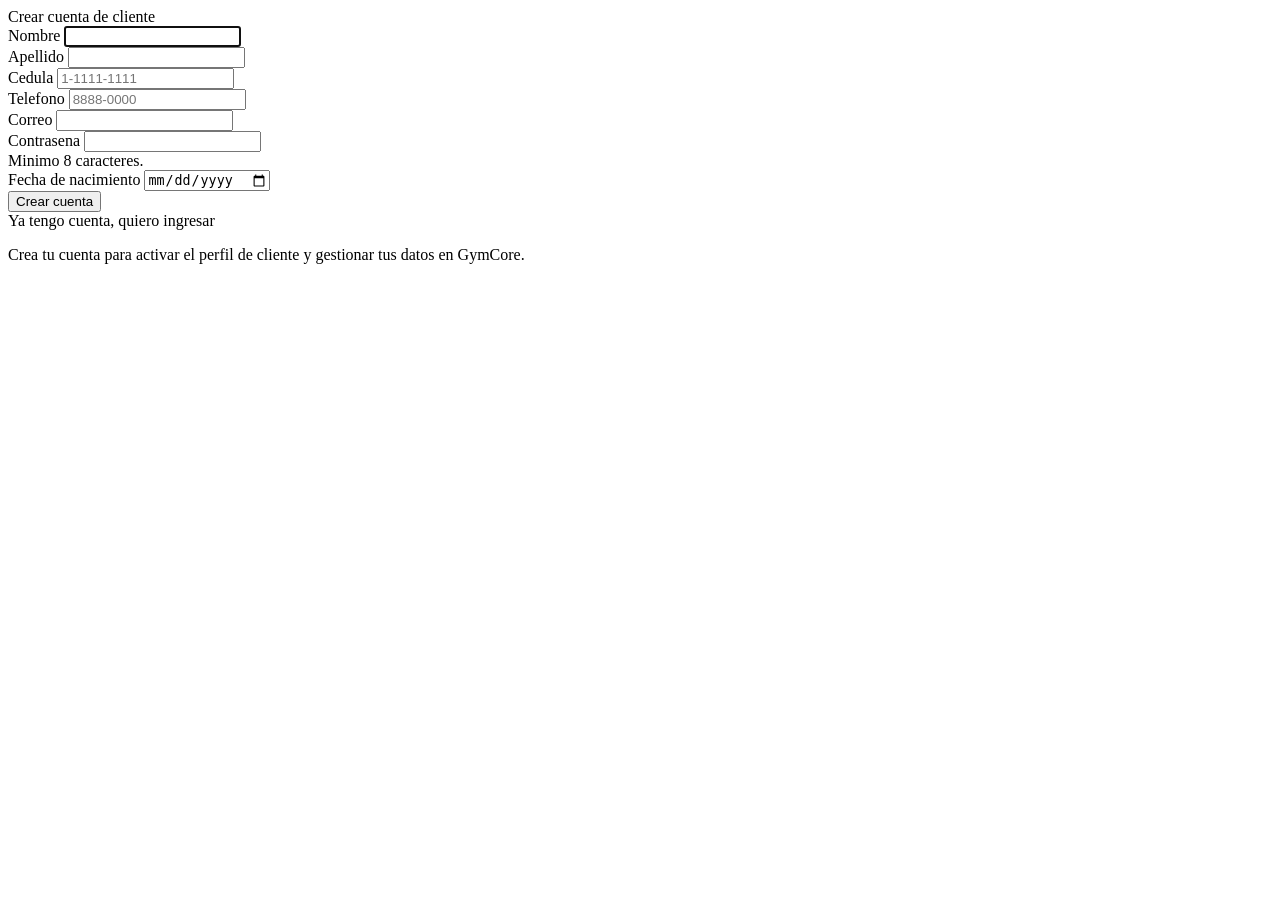
<file: lenguajesBD_Grupo06/src/main/resources/templates/paginas/registro.html>
<!DOCTYPE html>
<html lang="es" xmlns:th="http://www.thymeleaf.org">
<head th:replace="~{fragments/layout :: head('Crear cuenta')}"></head>
<body>
<header th:replace="~{fragments/layout :: headerPublico('')}"></header>
<div th:replace="~{fragments/layout :: avisos}"></div>

<main class="container py-5">
  <div class="row justify-content-center">
    <div class="col-md-8 col-lg-7">

      <section class="gym-panel">
        <div class="gym-panel-cabecera">
          <span><i class="bi bi-person-plus me-2"></i>Crear cuenta de cliente</span>
        </div>
        <div class="gym-panel-cuerpo">

          <form id="formRegistro" autocomplete="off">
            <div class="row g-3">
              <div class="col-md-6">
                <label class="form-label">Nombre</label>
                <input class="form-control" name="nombre" required maxlength="50" autofocus>
              </div>
              <div class="col-md-6">
                <label class="form-label">Apellido</label>
                <input class="form-control" name="apellido" required maxlength="50">
              </div>
              <div class="col-md-6">
                <label class="form-label">Cedula</label>
                <input class="form-control" name="cedula" required maxlength="20"
                       placeholder="1-1111-1111">
              </div>
              <div class="col-md-6">
                <label class="form-label">Telefono</label>
                <input class="form-control" name="telefono" maxlength="20"
                       placeholder="8888-0000">
              </div>
              <div class="col-12">
                <label class="form-label">Correo</label>
                <input class="form-control" type="email" name="correo" required maxlength="150">
              </div>
              <div class="col-md-6">
                <label class="form-label">Contrasena</label>
                <input class="form-control" type="password" name="password"
                       required minlength="8">
                <div class="form-text text-secondary">Minimo 8 caracteres.</div>
              </div>
              <div class="col-md-6">
                <label class="form-label">Fecha de nacimiento</label>
                <input class="form-control" type="date" name="fechaNacimiento">
              </div>
            </div>

            <button class="btn btn-gym w-100 mt-4" type="submit">
              <i class="bi bi-check2-circle"></i> Crear cuenta
            </button>
          </form>

          <div class="text-center mt-3">
            <a class="text-secondary small" th:href="@{/login}">
              Ya tengo cuenta, quiero ingresar
            </a>
          </div>

        </div>
      </section>

      <p class="text-secondary small mt-3 mb-0 text-center">
        Crea tu cuenta para activar el perfil de cliente y gestionar tus datos en GymCore.
      </p>

    </div>
  </div>
</main>

<footer th:replace="~{fragments/layout :: footer}"></footer>
<th:block th:replace="~{fragments/layout :: scripts}"></th:block>

<script>
document.getElementById('formRegistro').addEventListener('submit', async (ev) => {
  ev.preventDefault();
  const boton = ev.target.querySelector('button[type=submit]');
  boton.disabled = true;

  try {
    const r = await api.post('/auth/registro/cliente', datosDe(ev.target));
    avisar(r.mensaje, 'ok');
    ev.target.reset();
    setTimeout(() => window.location.href = '/login', 1500);
  } catch (e) {
    // 409 si la cedula o el correo ya existen.
    avisar(e.message, 'error');
  } finally {
    boton.disabled = false;
  }
});
</script>
</body>
</html>
</file>
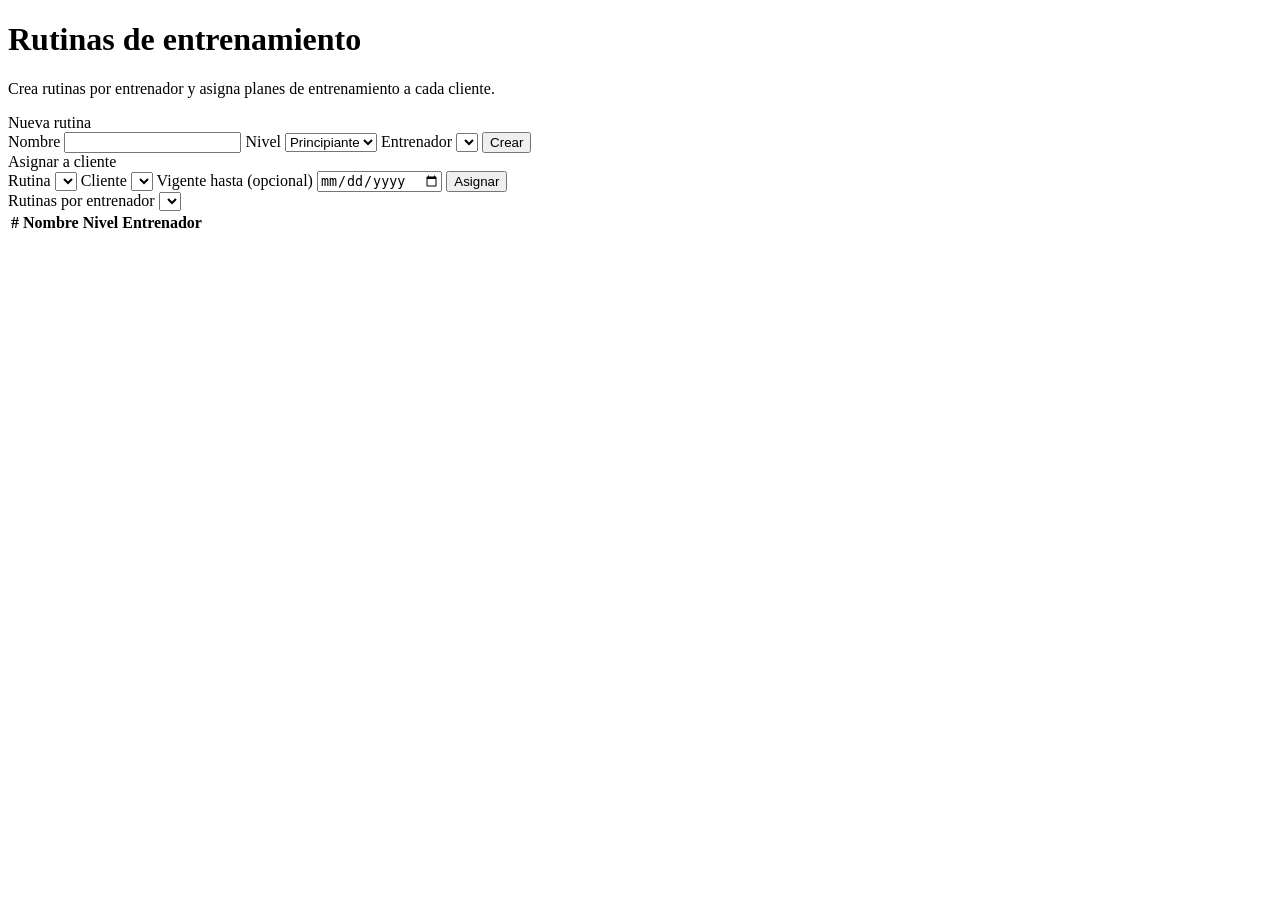
<file: lenguajesBD_Grupo06/src/main/resources/templates/paginas/rutinas.html>
<!DOCTYPE html>
<html lang="es" xmlns:th="http://www.thymeleaf.org">
<head th:replace="~{fragments/layout :: head('Rutinas')}"></head>
<body>
<header th:replace="~{fragments/layout :: header('rutinas')}"></header>
<div th:replace="~{fragments/layout :: avisos}"></div>

<main class="container-fluid px-4 py-4">

  <h1 class="h4 mb-1">Rutinas de entrenamiento</h1>
  <p class="text-secondary mb-4">
    Crea rutinas por entrenador y asigna planes de entrenamiento a cada cliente.
  </p>

  <div class="row g-3">
    <div class="col-lg-4">
      <section class="gym-panel mb-3">
        <div class="gym-panel-cabecera"><i class="bi bi-plus-square me-2"></i>Nueva rutina</div>
        <div class="gym-panel-cuerpo">
          <form id="formRutina" autocomplete="off">
            <label class="form-label">Nombre</label>
            <input class="form-control mb-3" name="nombre" required maxlength="60">

            <label class="form-label">Nivel</label>
            <select class="form-select mb-3" name="nivel" required>
              <option value="principiante">Principiante</option>
              <option value="intermedio">Intermedio</option>
              <option value="avanzado">Avanzado</option>
            </select>

            <label class="form-label">Entrenador</label>
            <select class="form-select mb-3" name="idEntrenador" id="selectEntrenador" required></select>

            <button class="btn btn-gym w-100" type="submit">Crear</button>
          </form>
        </div>
      </section>

      <section class="gym-panel">
        <div class="gym-panel-cabecera"><i class="bi bi-person-check me-2"></i>Asignar a cliente</div>
        <div class="gym-panel-cuerpo">
          <form id="formAsignar" autocomplete="off">
            <label class="form-label">Rutina</label>
            <select class="form-select mb-3" name="idRutina" id="selectRutina" required></select>

            <label class="form-label">Cliente</label>
            <select class="form-select mb-3" name="idCliente" id="selectCliente" required></select>

            <label class="form-label">Vigente hasta (opcional)</label>
            <input class="form-control mb-3" type="date" name="fechaFin">

            <button class="btn btn-gym w-100" type="submit">Asignar</button>
          </form>
        </div>
      </section>
    </div>

    <div class="col-lg-8">
      <section class="gym-panel">
        <div class="gym-panel-cabecera">
          <span><i class="bi bi-clipboard-pulse me-2"></i>Rutinas por entrenador</span>
          <select class="form-select form-select-sm w-auto" id="filtroEntrenador"></select>
        </div>
        <div class="table-responsive">
          <table class="table table-borderless mb-0">
            <thead><tr><th>#</th><th>Nombre</th><th>Nivel</th><th>Entrenador</th></tr></thead>
            <tbody id="tablaRutinas"></tbody>
          </table>
        </div>
      </section>
    </div>
  </div>

</main>

<footer th:replace="~{fragments/layout :: footer}"></footer>
<th:block th:replace="~{fragments/layout :: scripts}"></th:block>

<script>
let entrenadores = [];

async function cargarEntrenadores() {
  try {
    entrenadores = await api.get('/auth/entrenadores');
    const opciones = entrenadores.map(e =>
      `<option value="${e.idUsuario}">${limpio(e.nombre)} ${limpio(e.apellido)}</option>`).join('');
    document.getElementById('selectEntrenador').innerHTML = opciones;
    document.getElementById('filtroEntrenador').innerHTML = opciones;
    if (entrenadores.length) cargarRutinas();
  } catch (e) { avisar(e.message, 'error'); }
}

async function cargarClientes() {
  try {
    const clientes = await api.get('/clientes');
    document.getElementById('selectCliente').innerHTML = clientes.map(c =>
      `<option value="${c.idCliente}">${limpio(c.nombre)} ${limpio(c.apellido)}</option>`).join('');
  } catch (e) { avisar(e.message, 'error'); }
}

async function cargarRutinas() {
  const id = document.getElementById('filtroEntrenador').value;
  const tbody = document.getElementById('tablaRutinas');
  if (!id) return filaVacia(tbody, 4, 'Seleccione un entrenador.');

  try {
    const rutinas = await api.get('/rutinas/entrenador/' + id);
    if (!rutinas.length) {
      document.getElementById('selectRutina').innerHTML = '<option value="">Sin rutinas</option>';
      return filaVacia(tbody, 4, 'Este entrenador no tiene rutinas.');
    }

    tbody.innerHTML = rutinas.map(r => `
      <tr>
        <td class="text-secondary">${r.idRutina}</td>
        <td>${limpio(r.nombre)}</td>
        <td class="text-capitalize">${limpio(r.nivel)}</td>
        <td class="text-secondary">${limpio(r.entrenador)}</td>
      </tr>`).join('');

    document.getElementById('selectRutina').innerHTML = rutinas.map(r =>
      `<option value="${r.idRutina}">${limpio(r.nombre)} (${limpio(r.nivel)})</option>`).join('');

  } catch (e) { filaVacia(tbody, 4, e.message); }
}

document.getElementById('filtroEntrenador').addEventListener('change', cargarRutinas);


document.getElementById('formRutina').addEventListener('submit', async (ev) => {
  ev.preventDefault();
  const datos = datosDe(ev.target);
  datos.idEntrenador = Number(datos.idEntrenador);
  try {
    await api.post('/rutinas', datos);
    avisar('Rutina creada.', 'ok');
    ev.target.reset();
    cargarRutinas();
  } catch (e) { avisar(e.message, 'error'); }
});

document.getElementById('formAsignar').addEventListener('submit', async (ev) => {
  ev.preventDefault();
  const datos = datosDe(ev.target);
  const idRutina = Number(datos.idRutina);
  try {
    await api.post(`/rutinas/${idRutina}/asignar`,
      { idCliente: Number(datos.idCliente), fechaFin: datos.fechaFin });
    avisar('Rutina asignada al cliente.', 'ok');
  } catch (e) { avisar(e.message, 'error'); }
});

document.addEventListener('DOMContentLoaded', () => {
  cargarEntrenadores();
  cargarClientes();
});
</script>
</body>
</html>
</file>
